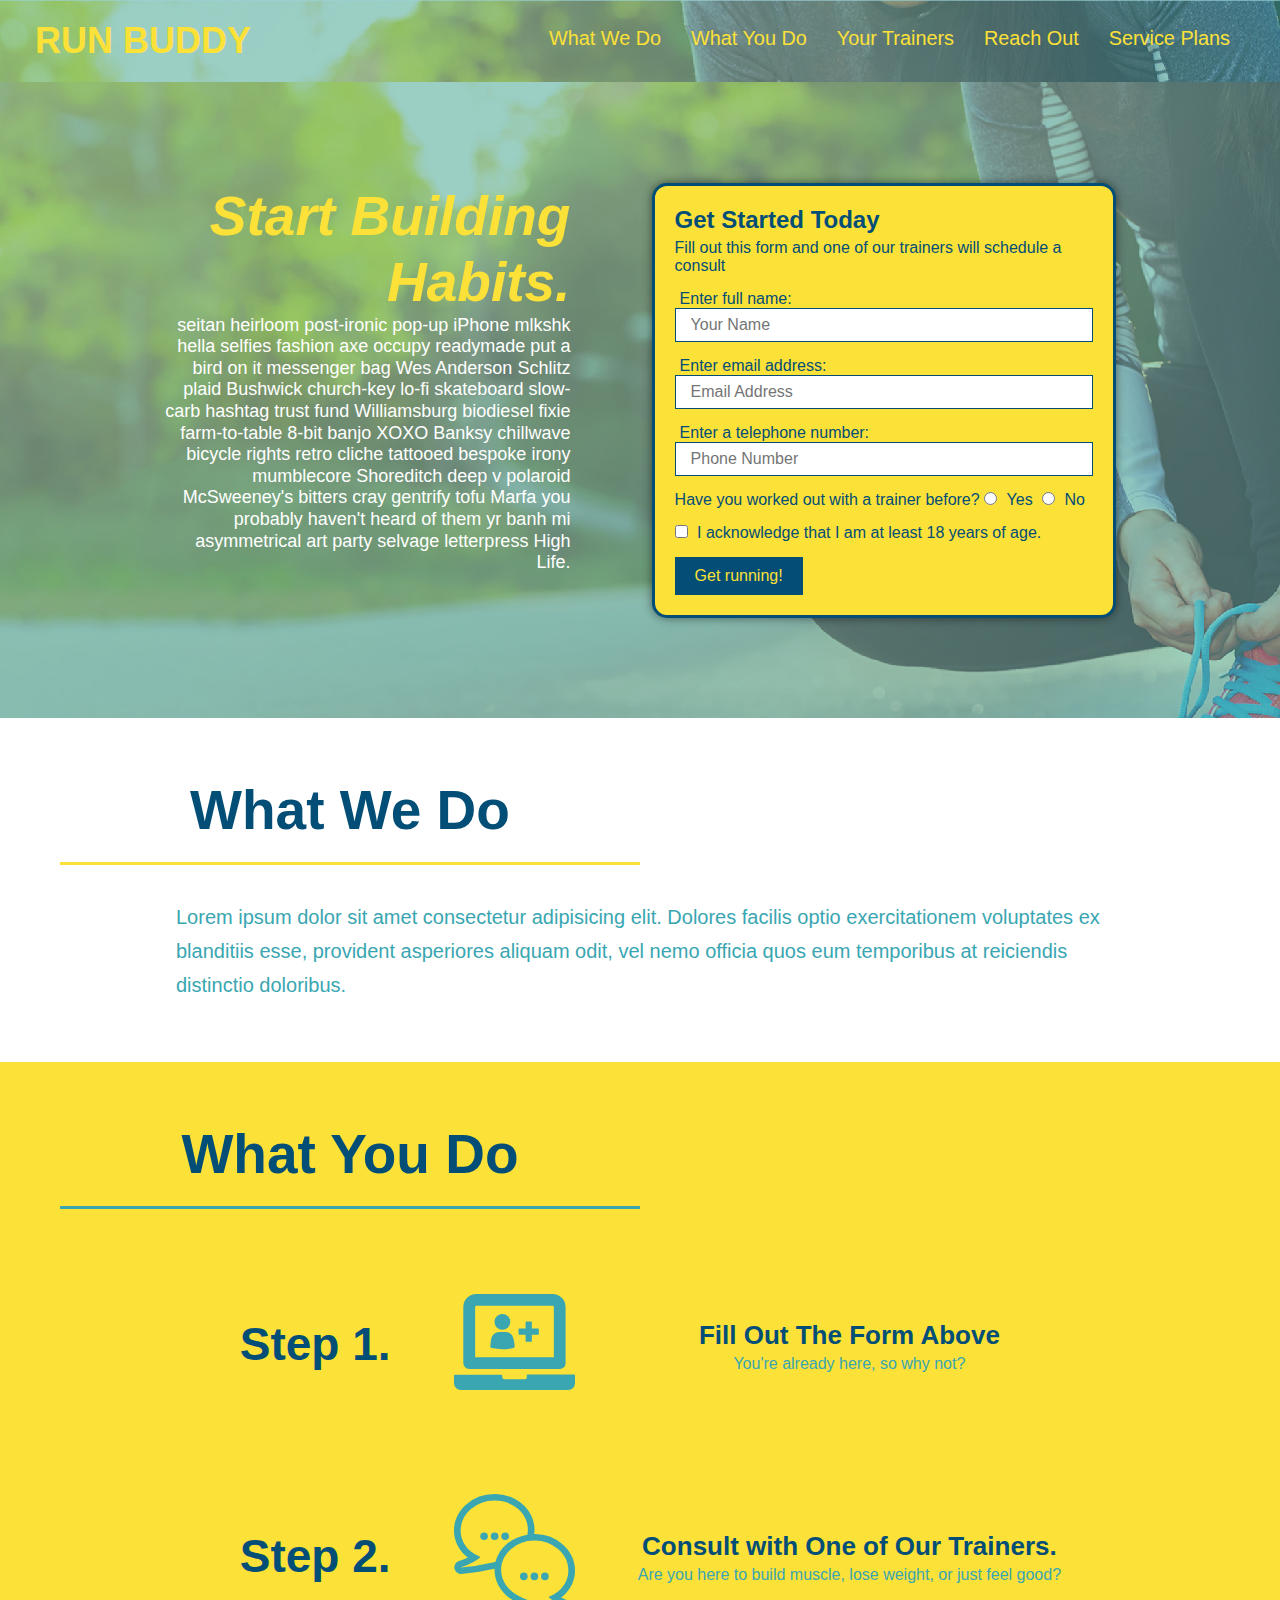
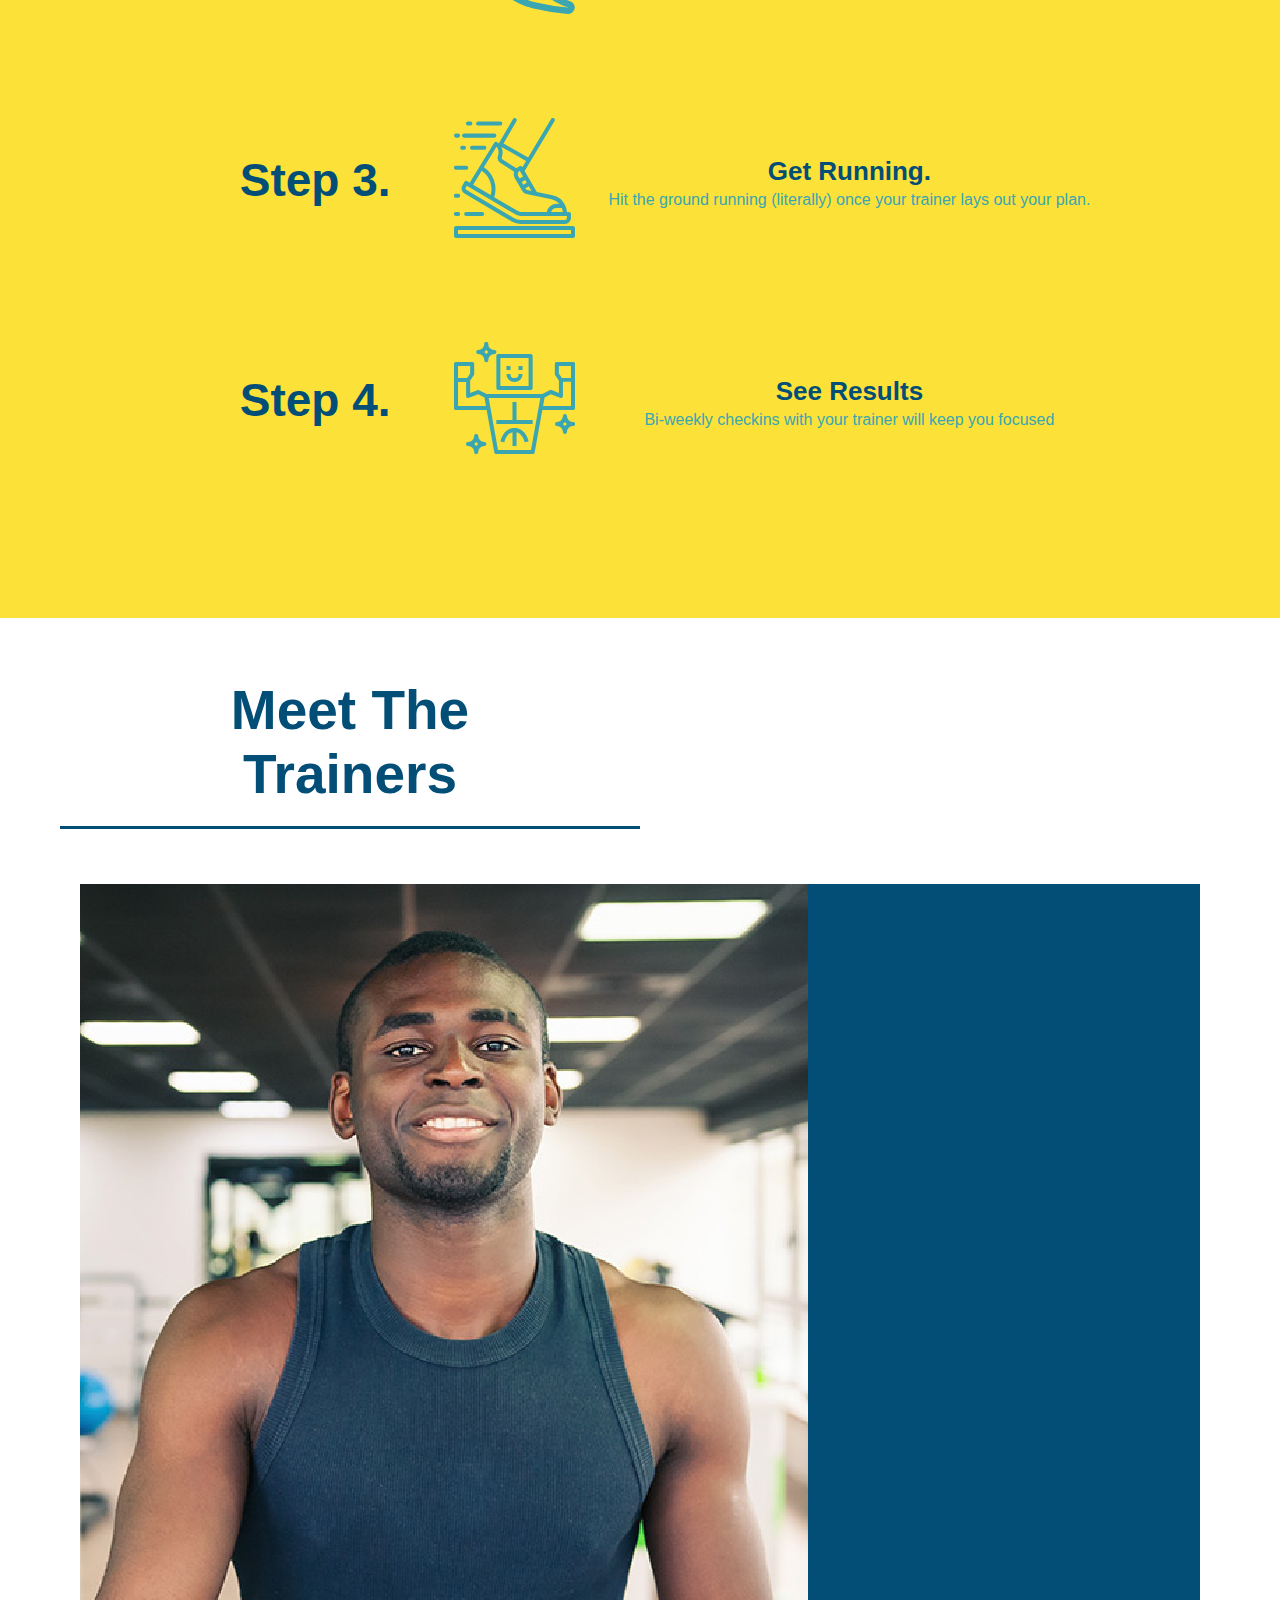
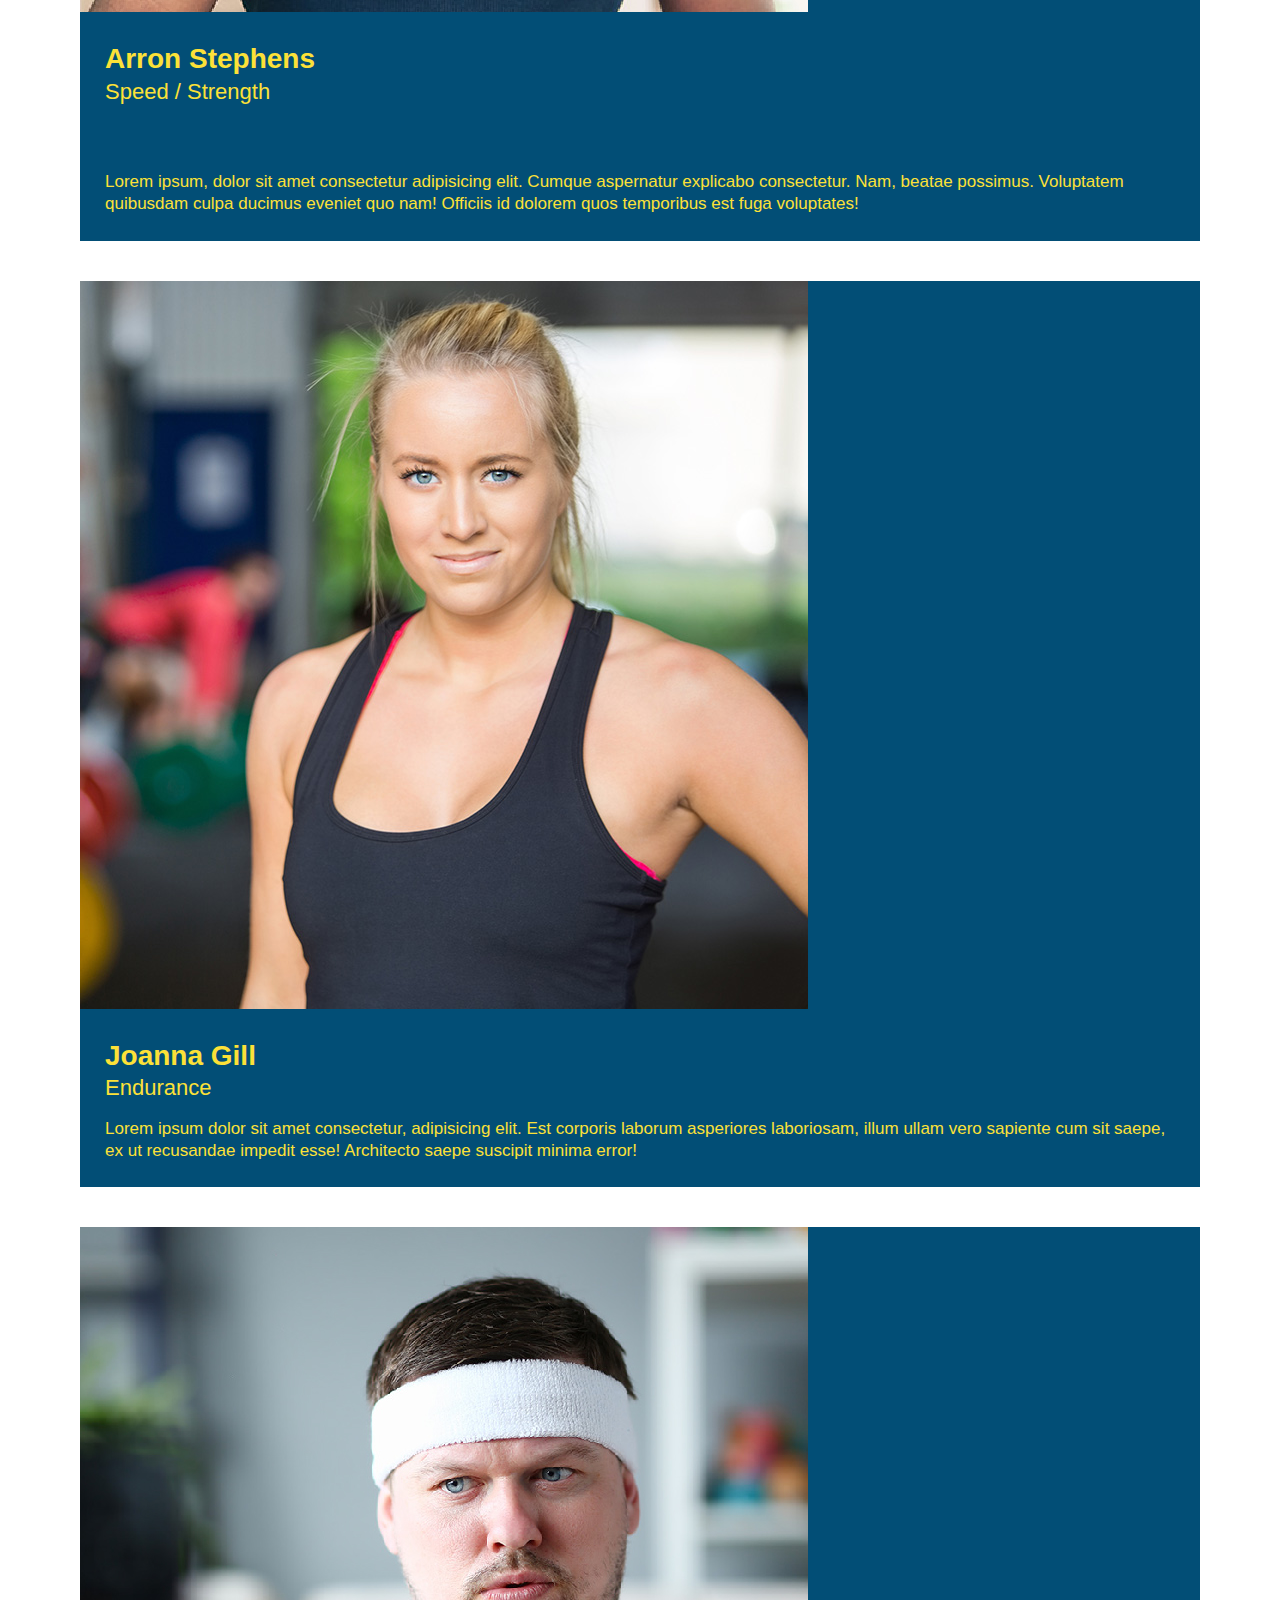
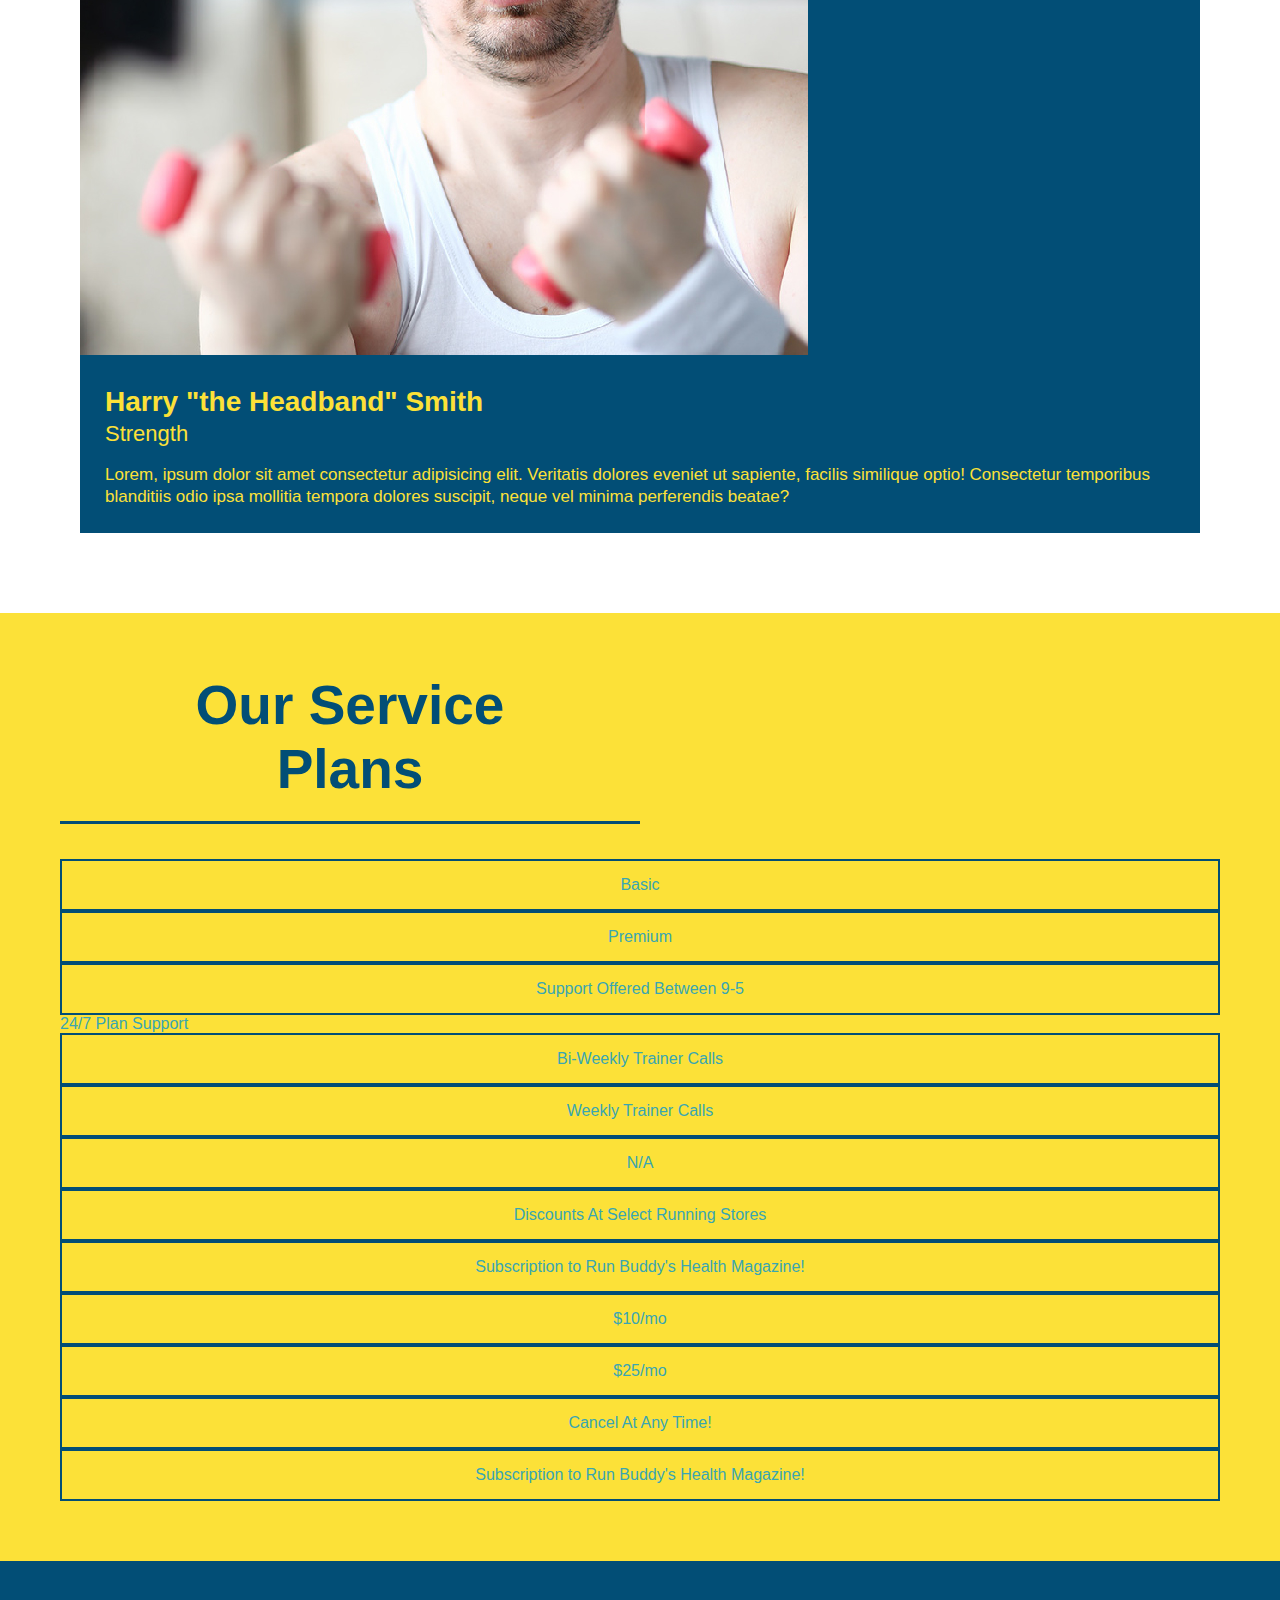
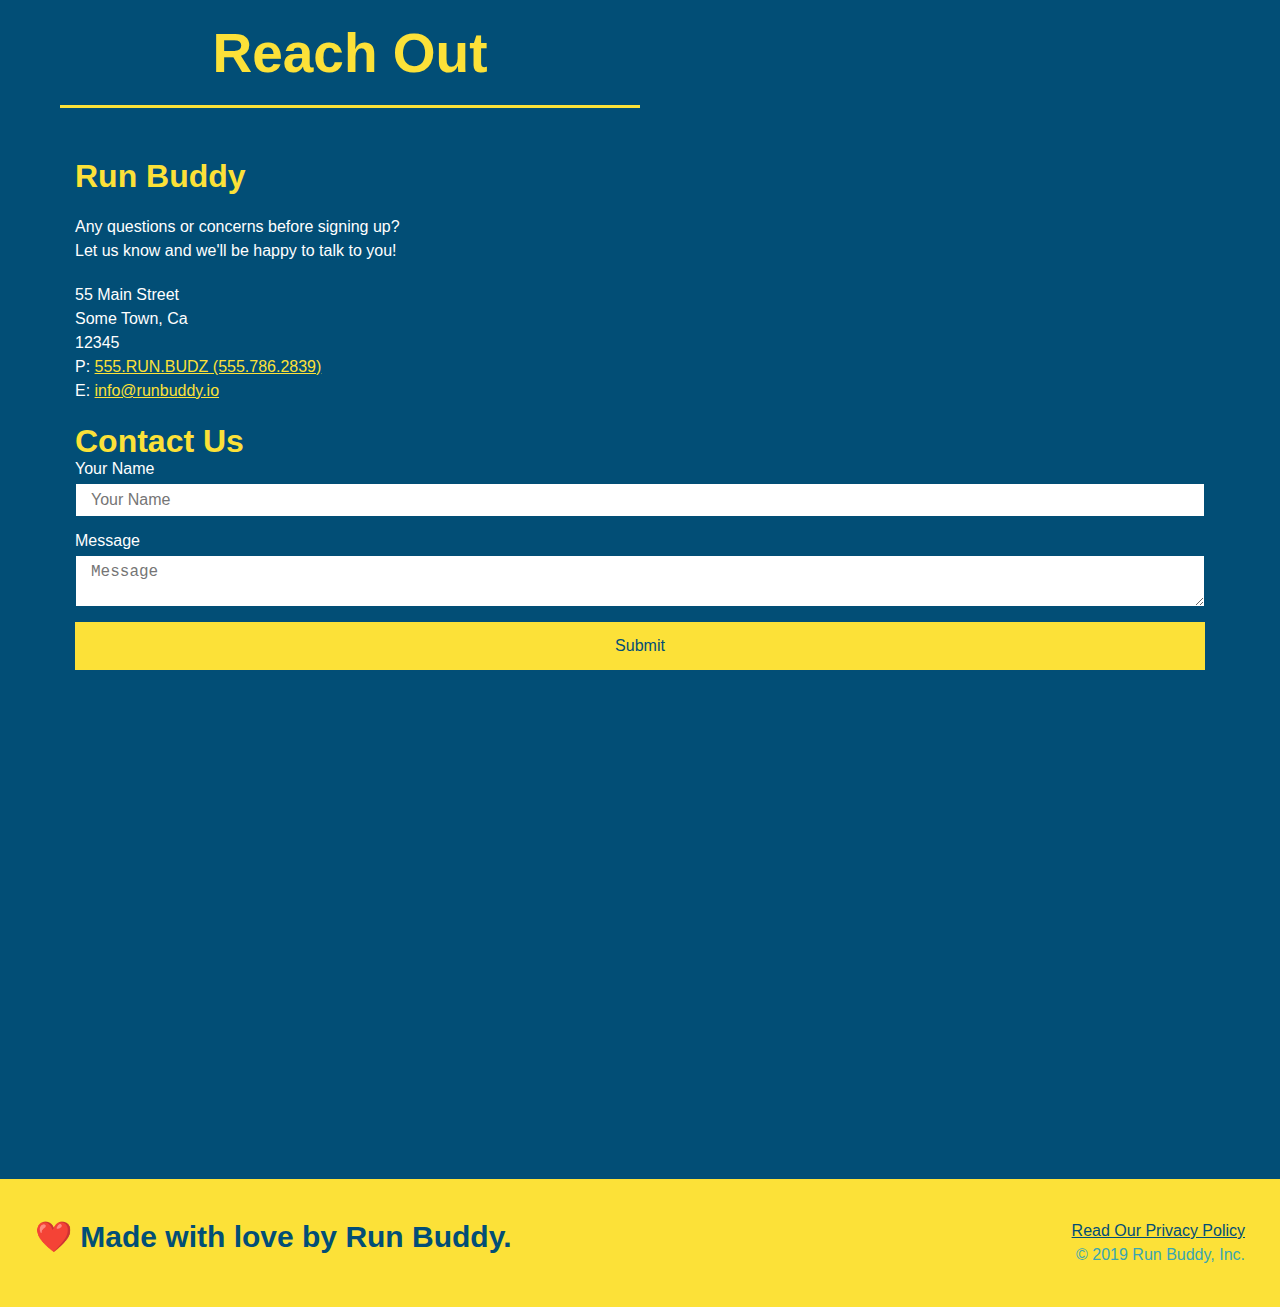
<file: index.html>
<!DOCTYPE html>
<html lang="en">
  
<head>
    
    <meta charset="UTF-8" />
    <title>Run Buddy</title>

    <link rel="stylesheet" href="./assets/css/style.css" />
    <meta name="viewport" content="width=device-width, initial-scale=1.0"/>

    

  </head>

  
  <body>

            <!-- navigation ---->

    <header>

        <h1>
            <a href="/">RUN BUDDY</a>
        </h1>

        <nav>

            <!-- Unordered list element -->
                <ul>
                    <!-- List item element-->
                        <li>
                    <!-- Anchor element -->
                        <a href="#what-we-do">What We Do</a>
                    </li>
                     <li>
                        <a href="#what-you-do">What You Do</a>
                    </li>
                    <li>
                        <a href="#your-trainers">Your Trainers</a>
                    </li>
                    <li>
                        <a href="#reach-out">Reach Out</a>
                    </li>
                    <li>
                        <a href="#service-plans">Service Plans</a>
                    </li>
                </ul>

        </nav>

     </header>


                <!-- hero -->


        <section class="hero">

            <div class="hero-cta">

                <h2>Start Building Habits.</h2>
                <p>
                  seitan heirloom post-ironic pop-up iPhone mlkshk hella selfies fashion axe occupy readymade put a bird on it
                  messenger bag Wes Anderson Schlitz plaid Bushwick church-key lo-fi skateboard slow-carb hashtag trust fund
                  Williamsburg biodiesel fixie farm-to-table 8-bit banjo XOXO Banksy chillwave bicycle rights retro cliche
                  tattooed bespoke irony mumblecore Shoreditch deep v polaroid McSweeney's bitters cray gentrify tofu Marfa you
                  probably haven't heard of them yr banh mi asymmetrical art party selvage letterpress High Life.
                </p>
              </div>

            <div class="hero-form">

                

                <h3>Get Started Today</h3> 
                <p>
                    Fill out this form and one of our trainers will schedule a consult
                </p>

                <!-- Adding Form Element -->

                <form>

                    <label for="name">Enter full name:</label>
                    <input type="text" placeholder="Your Name" name="name" id="name" class="form-input">

                    <label for="email">Enter email address:</label>
                    <input type="email" placeholder="Email Address" name="email" id="email" class="form-input">

                    <label for="phone">Enter a telephone number:</label>
                    <input type="tel" placeholder="Phone Number" name="phone" id="phone" class="form-input">

                    <p>
                        Have you worked out with a trainer before?

                        <span class="radio-wrapper">
                        <input type="radio" name="trainer-confirm" id="trainer-yes" />
                        <label for="trainer-yes">Yes</label>
                        </span>
                        <span class="radio-wrapper">

                        <input type="radio" name="trainer-confirm" id="trainer-no" />
                        <label for="trainer-no">No</label>
                        </span>

                    </p>
                    <p>
                        <span class="checkbox-wrapper">
                            <input type="checkbox" name="age-confirm" id="checkbox" />
                            <label for="checkbox">I acknowledge that I am at least 18 years of age.</label>
                          </span>
                    </p>

                      <button type="submit">
                         Get running!
                      </button>

                </form>

                


            </div>

        </section>

                <!-- End of Hero -->






                <!-- "what we do" section -->

                <!-- Wrap every h2 with a class of "section-title" in this div -->


        <section id="what-we-do" class="intro">


            <div class="flex-row">

                <h2 class="section-title primary-border">What We Do</h2>

            </div>


            <div class="flex-row">
                <p>
                    Lorem ipsum dolor sit amet consectetur adipisicing elit. Dolores facilis optio exercitationem voluptates ex blanditiis esse, provident asperiores aliquam odit, vel nemo officia quos eum temporibus at reiciendis distinctio doloribus.
                </p>
            </div>   

        </section>



                <!-- "what you do" section -->


        <section id="what-you-do" class="steps">

                <div class="flex-row">

                     <h2 class="section-title secondary-border">What You Do</h2>

                </div>     

                <div class="step">
                    <h3>Step 1.</h3>
                    <div class="step-info">
                        <div class="step-img">
                            <img src="./assets/images/step-1.svg" alt="" />
                        </div>
                        <div class="step-text">
                            <h4>Fill Out The Form Above</h4>
                            <p>You're already here, so why not?</p>
                        </div>
                    </div> 
                </div>
            
                <div class="step">
                    <h3>Step 2.</h3>
                    <div class="step-info">
                        <div class="step-img">
                            <img src="./assets/images/step-2.svg" alt="" />
                        </div>
                        <div class="step-text">
                            <h4>Consult with One of Our Trainers.</h4>
                            <p>Are you here to build muscle, lose weight, or just feel good?</p>
                        </div>
                    </div>
                </div>
            
                <div class="step">
                    <h3>Step 3.</h3>
                        <div class="step-info">
                            <div class="step-img">
                                <img src="./assets/images/step-3.svg" alt="" />
                            </div>
                            <div class="step-text">
                                 <h4>Get Running.</h4>
                                 <p>Hit the ground running (literally) once your trainer lays out your plan.</p>
                            </div>
                        </div>
                </div>
            
                <div class="step">
                    <h3>Step 4.</h3>
                        <div class="step-info">
                            <div class="step-img">
                                <img src="./assets/images/step-4.svg" alt="" />
                            </div>
                        <div class="step-text">
                                <h4>See Results</h4>
                                 <p>Bi-weekly checkins with your trainer will keep you focused</p>
                        </div>
                    </div>
                </div>

        </section>



            <!-- "meet the trainers" section -->


        <section id="your-trainers">

            <div class="flex-row">
            
                <h2 class="section-title primary-border">Meet The Trainers</h2>

            </div>

                    <!-- First Trainer Bio -->
            <div class="trainers">

            <article class="trainer">
                <div class="trainer-img">

                <div>
                <img src="./assets/images/trainer-1.jpg" alt="Arron Stephens in his workout clothes, ready to pump iron" />
                <div class="trainer-bio">
                  <h3 class="trainer-name">Arron Stephens</h3>
                  <h4 class="trainer-role">Speed / Strength</h4>
                  </div>
                  </div>
                  <div class="trainer-bio">
                  <p>
                      Lorem ipsum, dolor sit amet consectetur adipisicing elit. Cumque aspernatur explicabo consectetur. Nam, beatae possimus. Voluptatem quibusdam culpa ducimus eveniet quo nam! Officiis id dolorem quos temporibus est fuga voluptates!
                  </p>
                </div>
            </article>

                    <!-- second trainer bio -->

            <article class="trainer">
                <img src="./assets/images/trainer-2.jpg" alt="Joanna Gill cooling off after a workout" />
                <div class="trainer-bio">
                    <h3 class="trainer-name">Joanna Gill</h3>
                    <h4 class="trainer-role">Endurance</h4>
                    <p>
                    Lorem ipsum dolor sit amet consectetur, adipisicing elit. Est corporis laborum asperiores laboriosam, illum ullam vero sapiente cum sit saepe, ex ut recusandae impedit esse! Architecto saepe suscipit minima error!
                    </p>
                </div>
                
             </article>    

                    <!-- third trainer bio -->

            <article class="trainer">
                    <img src="./assets/images/trainer-3.jpg" alt="Harry Smith wearing a headband and lifting comically small pink weights" />
                <div class="trainer-bio">
                        <h3 class="trainer-name">Harry "the Headband" Smith</h3>
                        <h4 class="trainer-role">Strength</h4>
                    <p>
                        Lorem, ipsum dolor sit amet consectetur adipisicing elit. Veritatis dolores eveniet ut sapiente, facilis similique optio! Consectetur temporibus blanditiis odio ipsa mollitia tempora dolores suscipit, neque vel minima perferendis beatae?
                    </p>
                </div>

            </article>

            </div>  


        </section>

        

            <!-- "reach out" section -->

            <section id="service-plans" class="services">

                <h2 class="section-title secondary-border">
                    Our Service Plans
                </h2>
                                    <!-- Headers -->

                    <div class="service-grid-item grid-head basic">
                        Basic
                    </div>
                    <div class="service-grid-item grid-head premium">
                        Premium
                    </div>
                    
                    <!-- Body -->

                    <div class="service-grid-item basic">
                        Support Offered Between 9-5
                    </div>
                    
                    <div class="service-grid-itempremium">
                        24/7 Plan Support
                    </div>
                    
                    <div class="service-grid-item basic">
                        Bi-Weekly Trainer Calls
                    </div>
                    
                    <div class="service-grid-item premium">
                        Weekly Trainer Calls
                    </div>
                    
                    <div class="service-grid-item basic">
                        N/A
                    </div>
                    
                    <div class="service-grid-item premium">
                        Discounts At Select Running Stores
                    </div>
                    
                    <div class="service-grid-item basic">
                        Subscription to Run Buddy's Health Magazine!
                    </div>
                    
                    <div class="service-grid-item grid-price basic">
                        $10/mo
                    </div>
                    
                    <div class="service-grid-item grid-item premium">
                        $25/mo
                    </div>
                    
                    <div class="service-grid-item">
                        Cancel At Any Time!
                    </div>
                    <div class="service-grid-item both">
                        Subscription to Run Buddy's Health Magazine!
                    </div>

                  
                  
            </section>


        <section id="reach-out" class="contact">

            <div class="flex-row">

                <h2 class="section-title secondary-border">Reach Out</h2>

            </div>


            <div class="contact-info">

                <div>
                    <h3>Run Buddy</h3>
                    <p>
                      Any questions or concerns before signing up?
                      <br />
                      Let us know and we'll be happy to talk to you!
                    </p>

                    <address>
                        55 Main Street <br />
                        Some Town, Ca <br />
                        12345 <br />
                        P: <a href="tel:555.786.2839">555.RUN.BUDZ (555.786.2839)</a><br />
                        E: <a href="mailto://info@runbuddy.io">info@runbuddy.io</a>
                      </address>
                  
                </div>
                <div class="contact-form">
                    <h3>Contact Us</h3>
                    <form>
                      <label for="contact-name">Your Name</label>
                      <input type="text" id="contact-name" placeholder="Your Name" />
                
                      <label for="contact-message">Message</label>
                      <textarea id="contact-message" placeholder="Message"></textarea>
                
                      <button type="submit">Submit</button>
                    </form>
                </div>
                

                <iframe 
                    src="https://www.google.com/maps/embed?pb=!1m18!1m12!1m3!1d3345.4233682402823!2d-117.20774708561973!3d33.018974880899584!2m3!1f0!2f0!3f0!3m2!1i1024!2i768!4f13.1!3m3!1m2!1s0x80dc099669529c41%3A0x772f742010c703bc!2sThe%20Inn%20at%20Rancho%20Santa%20Fe%2C%20A%20Tribute%20Portfolio%20Resort%20%26%20Spa!5e0!3m2!1sen!2sus!4v1597855311247!5m2!1sen!2sus" 
                    frameborder="0" 
                    style="border:0;" 
                    allowfullscreen="" 
                    >
                </iframe>

            </div>

        </section>


    <footer>

        <h2>❤️ Made with love by Run Buddy.</h2>
        
        <div>

            <a href="privacy-policy.html">Read Our Privacy Policy</a><br />
            &copy; 2019 Run Buddy, Inc.

        </div>

    </footer>
    

  </body>

</html>
</file>
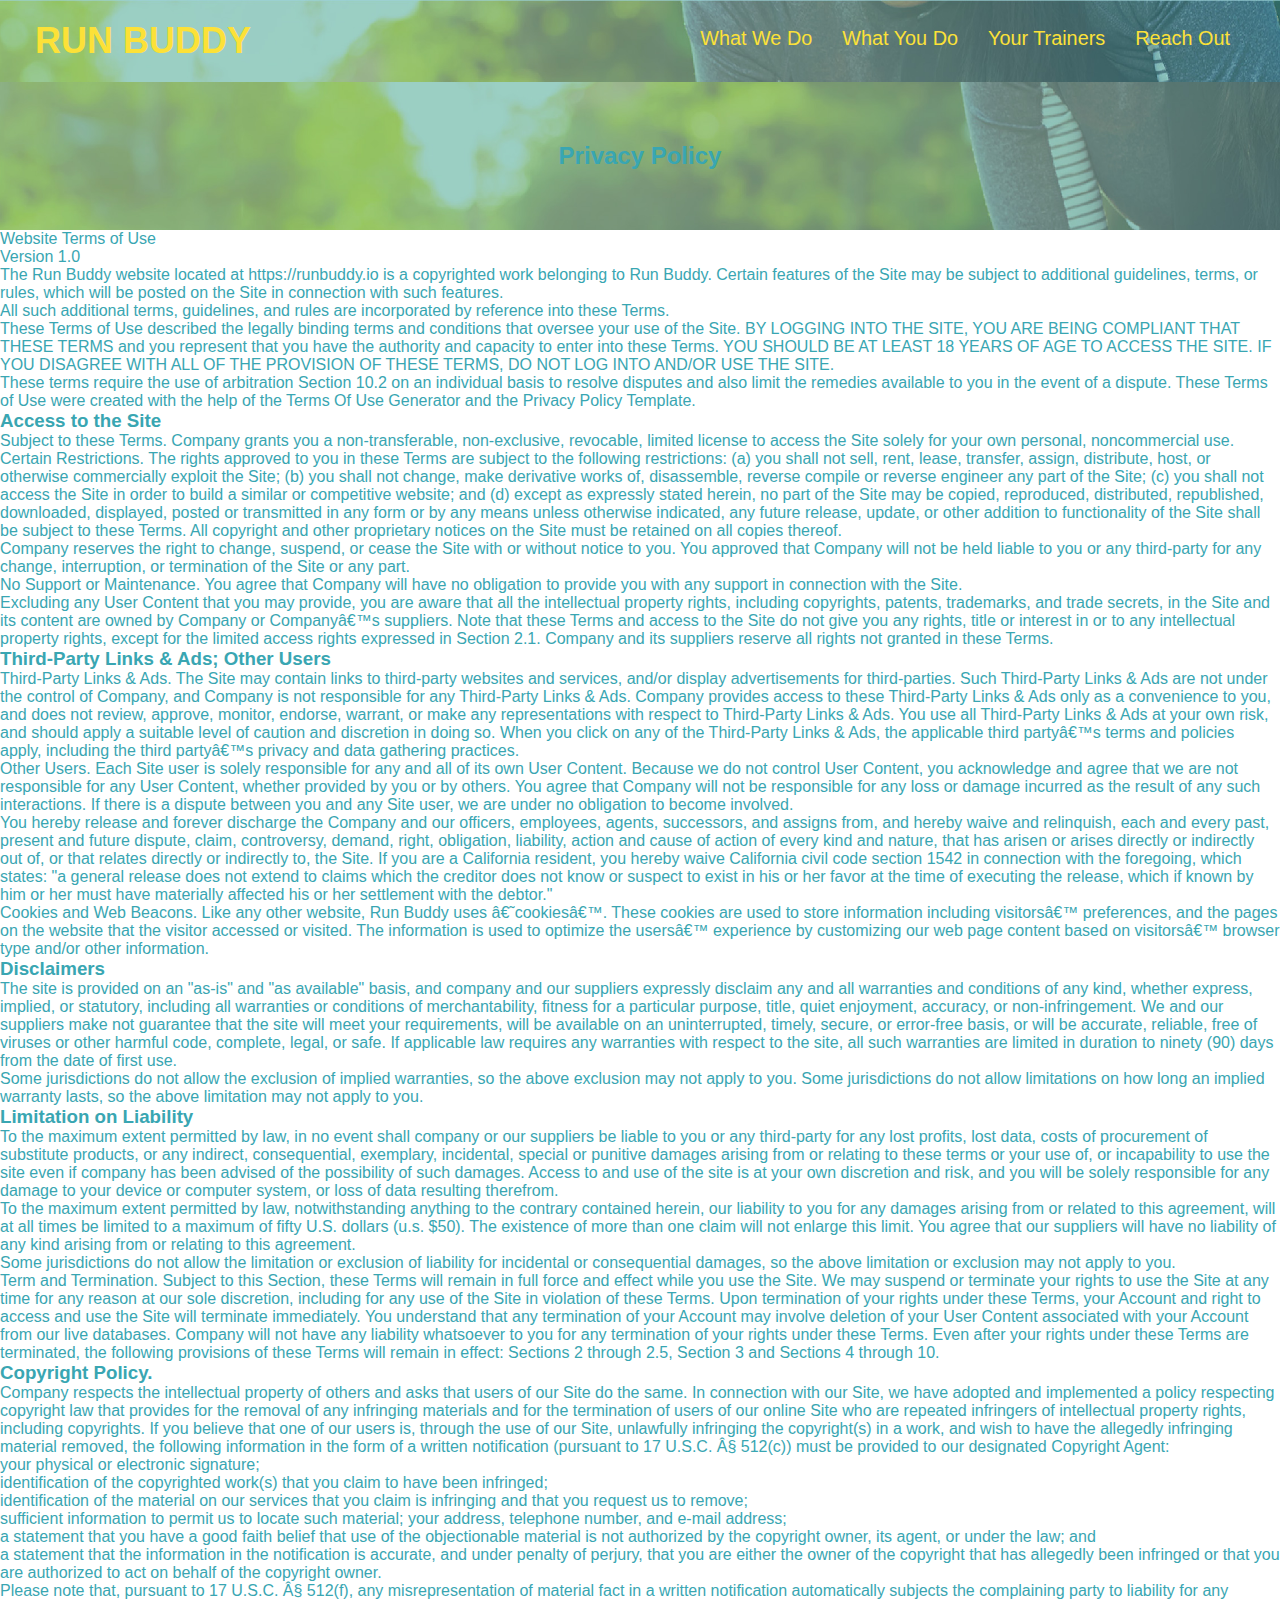
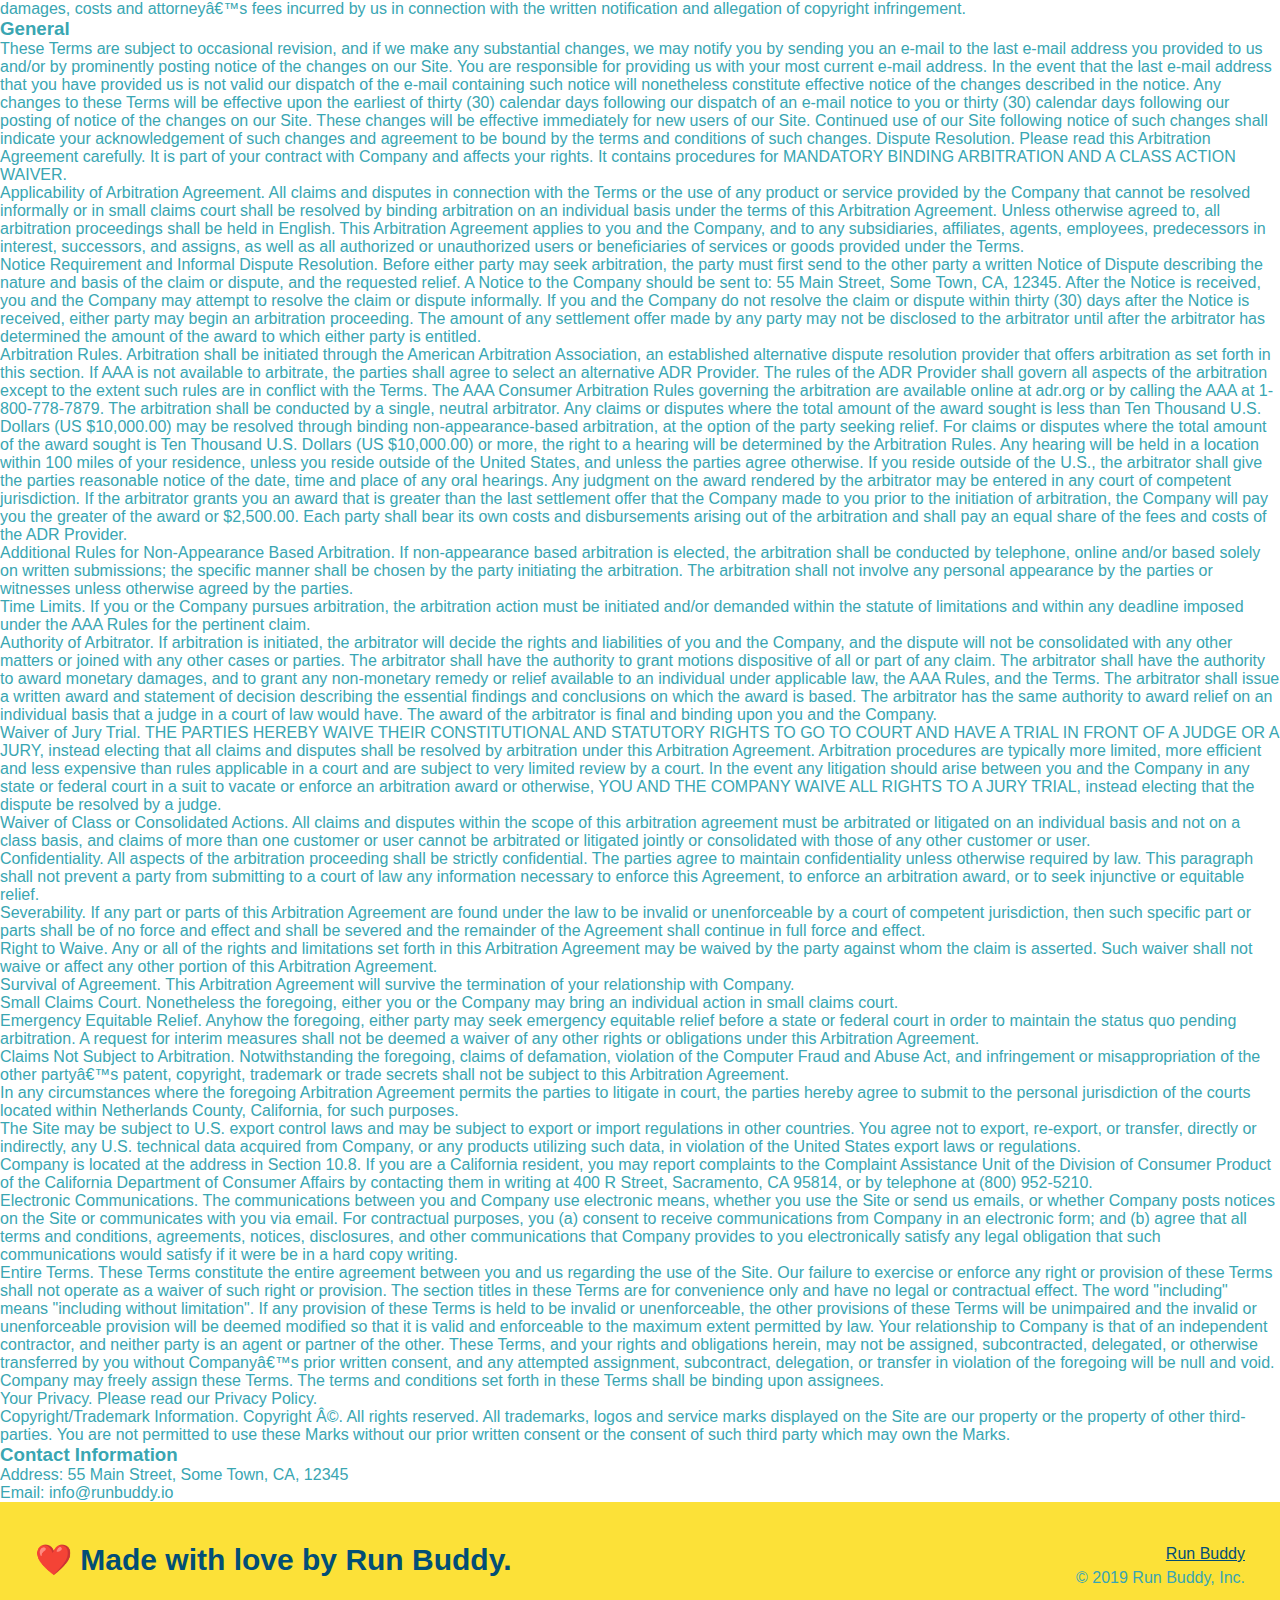
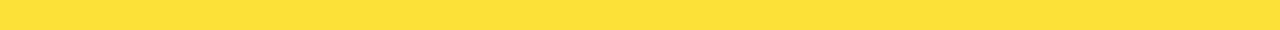
<file: privacy-policy.html>
<!DOCTYPE html>
<html lang="en">
  <head>
    <meta charset="UTF-8" />

    <title>Privacy- Policy - Run Buddy</title>
    <link rel="stylesheet" href="./assets/css/style.css" />
    <link rel="stylesheet" href="./assets/css/style.css" />
    <meta name="viewport" content="width=device-width, initial-scale=1.0"/>

  </head>

  <body>
      
    <header>
    
        <h1>
            <a href="index.html">RUN BUDDY</a>
        </h1>

        <nav>

            <!-- Unordered list element -->
                <ul>
                    <!-- List item element-->
                        <li>
                    <!-- Anchor element -->

                    <!-- Privacy-Policy HTML -->

                        <a href="./index.html#what-we-do">What We Do</a>
                    </li>
                     <li>
                        <a href="./index.html#what-you-do">What You Do</a>
                    </li>
                    <li>
                        <a href="./index.html#your-trainers">Your Trainers</a>
                    </li>
                    <li>
                        <a href="./index.html#reach-out">Reach Out</a>
                    </li>
                </ul>

        </nav>

     </header>


            <!-- Privacy Content -->


     <section class="hero">

        <h2 class="page-title">
            Privacy Policy
          </h2> 


     </section>

     

            <article class="secondary-content">
        <p>
            Website Terms of Use
          </p>
    
          <p>
            Version 1.0
          </p>
    
          <p>
            The Run Buddy website located at https://runbuddy.io is a copyrighted work belonging to Run Buddy. Certain
            features of the Site may be subject to additional guidelines, terms, or rules, which will be posted on the Site
            in connection with such features.
          </p>
    
          <p>
            All such additional terms, guidelines, and rules are incorporated by reference into these Terms.
          </p>
    
          <p>
            These Terms of Use described the legally binding terms and conditions that oversee your use of the Site. BY
            LOGGING INTO THE SITE, YOU ARE BEING COMPLIANT THAT THESE TERMS and you represent that you have the authority
            and capacity to enter into these Terms. YOU SHOULD BE AT LEAST 18 YEARS OF AGE TO ACCESS THE SITE. IF YOU
            DISAGREE WITH ALL OF THE PROVISION OF THESE TERMS, DO NOT LOG INTO AND/OR USE THE SITE.
          </p>
    
          <p>
            These terms require the use of arbitration Section 10.2 on an individual basis to resolve disputes and also
            limit the remedies available to you in the event of a dispute. These Terms of Use were created with the help of
            the Terms Of Use Generator and the Privacy Policy Template.
          </p>
    
          <h3>
            Access to the Site
          </h3>
    
          <p>
            Subject to these Terms. Company grants you a non-transferable, non-exclusive, revocable, limited license to
            access the Site solely for your own personal, noncommercial use.
          </p>
    
          <p>
            Certain Restrictions. The rights approved to you in these Terms are subject to the following restrictions: (a)
            you shall not sell, rent, lease, transfer, assign, distribute, host, or otherwise commercially exploit the Site;
            (b) you shall not change, make derivative works of, disassemble, reverse compile or reverse engineer any part of
            the Site; (c) you shall not access the Site in order to build a similar or competitive website; and (d) except
            as expressly stated herein, no part of the Site may be copied, reproduced, distributed, republished, downloaded,
            displayed, posted or transmitted in any form or by any means unless otherwise indicated, any future release,
            update, or other addition to functionality of the Site shall be subject to these Terms. All copyright and other
            proprietary notices on the Site must be retained on all copies thereof.
          </p>
    
          <p>
            Company reserves the right to change, suspend, or cease the Site with or without notice to you. You approved
            that Company will not be held liable to you or any third-party for any change, interruption, or termination of
            the Site or any part.
          </p>
    
          <p>
            No Support or Maintenance. You agree that Company will have no obligation to provide you with any support in
            connection with the Site.
          </p>
    
          <p>
            Excluding any User Content that you may provide, you are aware that all the intellectual property rights,
            including copyrights, patents, trademarks, and trade secrets, in the Site and its content are owned by Company
            or Companyâ€™s suppliers. Note that these Terms and access to the Site do not give you any rights, title or
            interest in or to any intellectual property rights, except for the limited access rights expressed in Section
            2.1. Company and its suppliers reserve all rights not granted in these Terms.
          </p>
    
          <h3>
            Third-Party Links & Ads; Other Users
          </h3>
    
          <p>
            Third-Party Links & Ads. The Site may contain links to third-party websites and services, and/or display
            advertisements for third-parties. Such Third-Party Links & Ads are not under the control of Company, and Company
            is not responsible for any Third-Party Links & Ads. Company provides access to these Third-Party Links & Ads
            only as a convenience to you, and does not review, approve, monitor, endorse, warrant, or make any
            representations with respect to Third-Party Links & Ads. You use all Third-Party Links & Ads at your own risk,
            and should apply a suitable level of caution and discretion in doing so. When you click on any of the
            Third-Party Links & Ads, the applicable third partyâ€™s terms and policies apply, including the third partyâ€™s
            privacy and data gathering practices.
          </p>
    
          <p>
            Other Users. Each Site user is solely responsible for any and all of its own User Content. Because we do not
            control User Content, you acknowledge and agree that we are not responsible for any User Content, whether
            provided by you or by others. You agree that Company will not be responsible for any loss or damage incurred as
            the result of any such interactions. If there is a dispute between you and any Site user, we are under no
            obligation to become involved.
          </p>
    
          <p>
            You hereby release and forever discharge the Company and our officers, employees, agents, successors, and
            assigns from, and hereby waive and relinquish, each and every past, present and future dispute, claim,
            controversy, demand, right, obligation, liability, action and cause of action of every kind and nature, that has
            arisen or arises directly or indirectly out of, or that relates directly or indirectly to, the Site. If you are
            a California resident, you hereby waive California civil code section 1542 in connection with the foregoing,
            which states: "a general release does not extend to claims which the creditor does not know or suspect to exist
            in his or her favor at the time of executing the release, which if known by him or her must have materially
            affected his or her settlement with the debtor."
          </p>
    
          <p>
            Cookies and Web Beacons. Like any other website, Run Buddy uses â€˜cookiesâ€™. These cookies are used to store
            information including visitorsâ€™ preferences, and the pages on the website that the visitor accessed or visited.
            The information is used to optimize the usersâ€™ experience by customizing our web page content based on visitorsâ€™
            browser type and/or other information.
          </p>
    
          <h3>
            Disclaimers
          </h3>
    
          <p>
            The site is provided on an "as-is" and "as available" basis, and company and our suppliers expressly disclaim
            any and all warranties and conditions of any kind, whether express, implied, or statutory, including all
            warranties or conditions of merchantability, fitness for a particular purpose, title, quiet enjoyment, accuracy,
            or non-infringement. We and our suppliers make not guarantee that the site will meet your requirements, will be
            available on an uninterrupted, timely, secure, or error-free basis, or will be accurate, reliable, free of
            viruses or other harmful code, complete, legal, or safe. If applicable law requires any warranties with respect
            to the site, all such warranties are limited in duration to ninety (90) days from the date of first use.
          </p>
    
          <p>
            Some jurisdictions do not allow the exclusion of implied warranties, so the above exclusion may not apply to
            you. Some jurisdictions do not allow limitations on how long an implied warranty lasts, so the above limitation
            may not apply to you.
          </p>
    
          <h3>
            Limitation on Liability
          </h3>
    
          <p>
            To the maximum extent permitted by law, in no event shall company or our suppliers be liable to you or any
            third-party for any lost profits, lost data, costs of procurement of substitute products, or any indirect,
            consequential, exemplary, incidental, special or punitive damages arising from or relating to these terms or
            your use of, or incapability to use the site even if company has been advised of the possibility of such
            damages. Access to and use of the site is at your own discretion and risk, and you will be solely responsible
            for any damage to your device or computer system, or loss of data resulting therefrom.
          </p>
    
          <p>
            To the maximum extent permitted by law, notwithstanding anything to the contrary contained herein, our liability
            to you for any damages arising from or related to this agreement, will at all times be limited to a maximum of
            fifty U.S. dollars (u.s. $50). The existence of more than one claim will not enlarge this limit. You agree that
            our suppliers will have no liability of any kind arising from or relating to this agreement.
          </p>
    
          <p>
            Some jurisdictions do not allow the limitation or exclusion of liability for incidental or consequential
            damages, so the above limitation or exclusion may not apply to you.
          </p>
    
          <p>
            Term and Termination. Subject to this Section, these Terms will remain in full force and effect while you use
            the Site. We may suspend or terminate your rights to use the Site at any time for any reason at our sole
            discretion, including for any use of the Site in violation of these Terms. Upon termination of your rights under
            these Terms, your Account and right to access and use the Site will terminate immediately. You understand that
            any termination of your Account may involve deletion of your User Content associated with your Account from our
            live databases. Company will not have any liability whatsoever to you for any termination of your rights under
            these Terms. Even after your rights under these Terms are terminated, the following provisions of these Terms
            will remain in effect: Sections 2 through 2.5, Section 3 and Sections 4 through 10.
          </p>
    
          <h3>
            Copyright Policy.
          </h3>
    
          <p>
            Company respects the intellectual property of others and asks that users of our Site do the same. In connection
            with our Site, we have adopted and implemented a policy respecting copyright law that provides for the removal
            of any infringing materials and for the termination of users of our online Site who are repeated infringers of
            intellectual property rights, including copyrights. If you believe that one of our users is, through the use of
            our Site, unlawfully infringing the copyright(s) in a work, and wish to have the allegedly infringing material
            removed, the following information in the form of a written notification (pursuant to 17 U.S.C. Â§ 512(c)) must
            be provided to our designated Copyright Agent:
          </p>
    
          <ul>
            <li>
              your physical or electronic signature;
            </li>
            <li>
              identification of the copyrighted work(s) that you claim to have been infringed;
            </li>
            <li>
              identification of the material on our services that you claim is infringing and that you request us to remove;
            </li>
            <li>
              sufficient information to permit us to locate such material; your address, telephone number, and e-mail
              address;
            </li>
            <li>
              a statement that you have a good faith belief that use of the objectionable material is not authorized by the
              copyright owner, its agent, or under the law; and
            </li>
            <li>
              a statement that the information in the notification is accurate, and under penalty of perjury, that you are
              either the owner of the copyright that has allegedly been infringed or that you are authorized to act on
              behalf of the copyright owner.
            </li>
          </ul>
    
          <p>
            Please note that, pursuant to 17 U.S.C. Â§ 512(f), any misrepresentation of material fact in a written
            notification automatically subjects the complaining party to liability for any damages, costs and attorneyâ€™s
            fees incurred by us in connection with the written notification and allegation of copyright infringement.
          </p>
    
          <h3>
            General
          </h3>
    
          <p>
            These Terms are subject to occasional revision, and if we make any substantial changes, we may notify you by
            sending you an e-mail to the last e-mail address you provided to us and/or by prominently posting notice of the
            changes on our Site. You are responsible for providing us with your most current e-mail address. In the event
            that the last e-mail address that you have provided us is not valid our dispatch of the e-mail containing such
            notice will nonetheless constitute effective notice of the changes described in the notice. Any changes to these
            Terms will be effective upon the earliest of thirty (30) calendar days following our dispatch of an e-mail
            notice to you or thirty (30) calendar days following our posting of notice of the changes on our Site. These
            changes will be effective immediately for new users of our Site. Continued use of our Site following notice of
            such changes shall indicate your acknowledgement of such changes and agreement to be bound by the terms and
            conditions of such changes. Dispute Resolution. Please read this Arbitration Agreement carefully. It is part of
            your contract with Company and affects your rights. It contains procedures for MANDATORY BINDING ARBITRATION AND
            A CLASS ACTION WAIVER.
          </p>
    
          <p>
            Applicability of Arbitration Agreement. All claims and disputes in connection with the Terms or the use of any
            product or service provided by the Company that cannot be resolved informally or in small claims court shall be
            resolved by binding arbitration on an individual basis under the terms of this Arbitration Agreement. Unless
            otherwise agreed to, all arbitration proceedings shall be held in English. This Arbitration Agreement applies to
            you and the Company, and to any subsidiaries, affiliates, agents, employees, predecessors in interest,
            successors, and assigns, as well as all authorized or unauthorized users or beneficiaries of services or goods
            provided under the Terms.
          </p>
    
          <p>
            Notice Requirement and Informal Dispute Resolution. Before either party may seek arbitration, the party must
            first send to the other party a written Notice of Dispute describing the nature and basis of the claim or
            dispute, and the requested relief. A Notice to the Company should be sent to: 55 Main Street, Some Town, CA,
            12345. After the Notice is received, you and the Company may attempt to resolve the claim or dispute informally.
            If you and the Company do not resolve the claim or dispute within thirty (30) days after the Notice is received,
            either party may begin an arbitration proceeding. The amount of any settlement offer made by any party may not
            be disclosed to the arbitrator until after the arbitrator has determined the amount of the award to which either
            party is entitled.
          </p>
    
          <p>
            Arbitration Rules. Arbitration shall be initiated through the American Arbitration Association, an established
            alternative dispute resolution provider that offers arbitration as set forth in this section. If AAA is not
            available to arbitrate, the parties shall agree to select an alternative ADR Provider. The rules of the ADR
            Provider shall govern all aspects of the arbitration except to the extent such rules are in conflict with the
            Terms. The AAA Consumer Arbitration Rules governing the arbitration are available online at adr.org or by
            calling the AAA at 1-800-778-7879. The arbitration shall be conducted by a single, neutral arbitrator. Any
            claims or disputes where the total amount of the award sought is less than Ten Thousand U.S. Dollars (US
            $10,000.00) may be resolved through binding non-appearance-based arbitration, at the option of the party seeking
            relief. For claims or disputes where the total amount of the award sought is Ten Thousand U.S. Dollars (US
            $10,000.00) or more, the right to a hearing will be determined by the Arbitration Rules. Any hearing will be
            held in a location within 100 miles of your residence, unless you reside outside of the United States, and
            unless the parties agree otherwise. If you reside outside of the U.S., the arbitrator shall give the parties
            reasonable notice of the date, time and place of any oral hearings. Any judgment on the award rendered by the
            arbitrator may be entered in any court of competent jurisdiction. If the arbitrator grants you an award that is
            greater than the last settlement offer that the Company made to you prior to the initiation of arbitration, the
            Company will pay you the greater of the award or $2,500.00. Each party shall bear its own costs and
            disbursements arising out of the arbitration and shall pay an equal share of the fees and costs of the ADR
            Provider.
          </p>
    
          <p>
            Additional Rules for Non-Appearance Based Arbitration. If non-appearance based arbitration is elected, the
            arbitration shall be conducted by telephone, online and/or based solely on written submissions; the specific
            manner shall be chosen by the party initiating the arbitration. The arbitration shall not involve any personal
            appearance by the parties or witnesses unless otherwise agreed by the parties.
          </p>
    
          <p>
            Time Limits. If you or the Company pursues arbitration, the arbitration action must be initiated and/or demanded
            within the statute of limitations and within any deadline imposed under the AAA Rules for the pertinent claim.
          </p>
    
          <p>
            Authority of Arbitrator. If arbitration is initiated, the arbitrator will decide the rights and liabilities of
            you and the Company, and the dispute will not be consolidated with any other matters or joined with any other
            cases or parties. The arbitrator shall have the authority to grant motions dispositive of all or part of any
            claim. The arbitrator shall have the authority to award monetary damages, and to grant any non-monetary remedy
            or relief available to an individual under applicable law, the AAA Rules, and the Terms. The arbitrator shall
            issue a written award and statement of decision describing the essential findings and conclusions on which the
            award is based. The arbitrator has the same authority to award relief on an individual basis that a judge in a
            court of law would have. The award of the arbitrator is final and binding upon you and the Company.
          </p>
    
          <p>
            Waiver of Jury Trial. THE PARTIES HEREBY WAIVE THEIR CONSTITUTIONAL AND STATUTORY RIGHTS TO GO TO COURT AND HAVE
            A TRIAL IN FRONT OF A JUDGE OR A JURY, instead electing that all claims and disputes shall be resolved by
            arbitration under this Arbitration Agreement. Arbitration procedures are typically more limited, more efficient
            and less expensive than rules applicable in a court and are subject to very limited review by a court. In the
            event any litigation should arise between you and the Company in any state or federal court in a suit to vacate
            or enforce an arbitration award or otherwise, YOU AND THE COMPANY WAIVE ALL RIGHTS TO A JURY TRIAL, instead
            electing that the dispute be resolved by a judge.
          </p>
    
          <p>
            Waiver of Class or Consolidated Actions. All claims and disputes within the scope of this arbitration agreement
            must be arbitrated or litigated on an individual basis and not on a class basis, and claims of more than one
            customer or user cannot be arbitrated or litigated jointly or consolidated with those of any other customer or
            user.
          </p>
    
          <p>
            Confidentiality. All aspects of the arbitration proceeding shall be strictly confidential. The parties agree to
            maintain confidentiality unless otherwise required by law. This paragraph shall not prevent a party from
            submitting to a court of law any information necessary to enforce this Agreement, to enforce an arbitration
            award, or to seek injunctive or equitable relief.
          </p>
    
          <p>
            Severability. If any part or parts of this Arbitration Agreement are found under the law to be invalid or
            unenforceable by a court of competent jurisdiction, then such specific part or parts shall be of no force and
            effect and shall be severed and the remainder of the Agreement shall continue in full force and effect.
          </p>
    
          <p>
            Right to Waive. Any or all of the rights and limitations set forth in this Arbitration Agreement may be waived
            by the party against whom the claim is asserted. Such waiver shall not waive or affect any other portion of this
            Arbitration Agreement.
          </p>
    
          <p>
            Survival of Agreement. This Arbitration Agreement will survive the termination of your relationship with
            Company.
          </p>
    
          <p>
            Small Claims Court. Nonetheless the foregoing, either you or the Company may bring an individual action in small
            claims court.
          </p>
    
          <p>
            Emergency Equitable Relief. Anyhow the foregoing, either party may seek emergency equitable relief before a
            state or federal court in order to maintain the status quo pending arbitration. A request for interim measures
            shall not be deemed a waiver of any other rights or obligations under this Arbitration Agreement.
          </p>
    
          <p>
            Claims Not Subject to Arbitration. Notwithstanding the foregoing, claims of defamation, violation of the
            Computer Fraud and Abuse Act, and infringement or misappropriation of the other partyâ€™s patent, copyright,
            trademark or trade secrets shall not be subject to this Arbitration Agreement.
          </p>
    
          <p>
            In any circumstances where the foregoing Arbitration Agreement permits the parties to litigate in court, the
            parties hereby agree to submit to the personal jurisdiction of the courts located within Netherlands County,
            California, for such purposes.
          </p>
    
          <p>
            The Site may be subject to U.S. export control laws and may be subject to export or import regulations in other
            countries. You agree not to export, re-export, or transfer, directly or indirectly, any U.S. technical data
            acquired from Company, or any products utilizing such data, in violation of the United States export laws or
            regulations.
          </p>
    
          <p>
            Company is located at the address in Section 10.8. If you are a California resident, you may report complaints
            to the Complaint Assistance Unit of the Division of Consumer Product of the California Department of Consumer
            Affairs by contacting them in writing at 400 R Street, Sacramento, CA 95814, or by telephone at (800) 952-5210.
          </p>
    
          <p>
            Electronic Communications. The communications between you and Company use electronic means, whether you use the
            Site or send us emails, or whether Company posts notices on the Site or communicates with you via email. For
            contractual purposes, you (a) consent to receive communications from Company in an electronic form; and (b)
            agree that all terms and conditions, agreements, notices, disclosures, and other communications that Company
            provides to you electronically satisfy any legal obligation that such communications would satisfy if it were be
            in a hard copy writing.
          </p>
    
          <p>
            Entire Terms. These Terms constitute the entire agreement between you and us regarding the use of the Site. Our
            failure to exercise or enforce any right or provision of these Terms shall not operate as a waiver of such right
            or provision. The section titles in these Terms are for convenience only and have no legal or contractual
            effect. The word "including" means "including without limitation". If any provision of these Terms is held to be
            invalid or unenforceable, the other provisions of these Terms will be unimpaired and the invalid or
            unenforceable provision will be deemed modified so that it is valid and enforceable to the maximum extent
            permitted by law. Your relationship to Company is that of an independent contractor, and neither party is an
            agent or partner of the other. These Terms, and your rights and obligations herein, may not be assigned,
            subcontracted, delegated, or otherwise transferred by you without Companyâ€™s prior written consent, and any
            attempted assignment, subcontract, delegation, or transfer in violation of the foregoing will be null and void.
            Company may freely assign these Terms. The terms and conditions set forth in these Terms shall be binding upon
            assignees.
          </p>
    
          <p>
            Your Privacy. Please read our Privacy Policy.
          </p>
    
          <p>
            Copyright/Trademark Information. Copyright Â©. All rights reserved. All trademarks, logos and service marks
            displayed on the Site are our property or the property of other third-parties. You are not permitted to use
            these Marks without our prior written consent or the consent of such third party which may own the Marks.
          </p>
    
          <h3>
            Contact Information
          </h3>
    
          <p>
            Address: 55 Main Street, Some Town, CA, 12345
          </p>
    
          <p>
            Email: info@runbuddy.io
          </p>

        
    
        </article>
      


     <footer>

        <h2>❤️ Made with love by Run Buddy.</h2>
        
        <div>

            <a href="privacy-policy.html">Run Buddy</a><br />
            &copy; 2019 Run Buddy, Inc.

        </div>

      </footer>

  </body>
</html>
</file>
<file: assets/css/style.css>
body {
    /* more on this crazy alphanumerical value in a minute! */
    color: #39a6b2;
    font-family: Helvetica, Arial, sans-serif;
  }

  /* apply styles to <header> */
header {
    padding: 20px 35px;
    background-color: #39a6b2;
    display: flex;
    justify-content: space-between;
    flex-wrap: wrap;
    position: sticky;
    top: 0;
    background-image: url("../images/hero-bg.jpg");
    background-size: cover;
    background-position: 80%;
    background-attachment: fixed;
    z-index: 9999;
  }

  header h1 {
    font-weight: bold;
    font-size: 36px;
    color: #fce138;
    margin: 0;
  }

  header a {
    text-decoration: none;
    color: #fce138;
  }

  header nav {
    margin: 7px 0;
  }

  header nav ul {
    display: flex;
    flex-wrap: wrap;
    justify-content: space-between;
    align-items: center;
    list-style: none;
  }

  header nav ul li a {
    padding: 10px 15px;
    font-weight: lighter;
    font-size: 1.55vw;
  }

  header h1 {
    font-weight: bold;
    font-size: 36px;
    color: #fce138;
    margin: 0;
   
  }

  * {
    margin: 0;
    padding: 0;
  }

  /* Footer Style*/

  footer {
    background: #fce138;
    width: 100%;
    padding: 40px 35px;
    display: flex;
    justify-content: space-between;
    flex-wrap: wrap;
  }

  footer h2 {
    color: #024e76;
    font-size: 30px;
    margin: 0;
  }

  footer div {
    line-height: 1.5;
    text-align: right;
  }

  footer a {
    color: #024e76;
  }

  * {
    margin: 0;
    padding: 0;
    box-sizing: border-box;
  }

  /* Hero Section and Form */

  .hero-cta {
    width: 35%;
    text-align: right;
    margin: 3.5%;
    color: #fff;
    font-size: 18px;
    line-height: 1.2;
  }

  .hero-cta h2 {
    font-style: italic;
    font-size: 55px;
    color: #fce138;
  }
  

  section {
    padding: 60px;
  }


  .hero {
      background-image: url("../images/hero-bg.jpg");
      display: flex;
      justify-content: center;
      flex-wrap: wrap;
      align-items: flex-start;
  }

  .hero {
    background-image: url("../images/hero-bg.jpg");
    background-size: cover;
    background-position: 80%;
    display: flex;
    justify-content: center;
    flex-wrap: wrap;
    background-attachment: fixed;
  } 

  .hero-form {
    background-color: #fce138;
    padding: 20px;
    width: 40%;
    margin: 3.5%
    color: #024e76;
    box-shadow: 0 0 10px rgba(0, 0, 0, 0.5);
  }

  .hero-form {
    ...
    border-style: solid;
    border-width: 3px;
    border-color: #024e76;
    width: 40%;
    margin: 3.5%;
  }

  .hero-form {
    border: 3px solid #024e76;
    background-color: #fce138;
    padding: 20px;
    width: 40%;
    margin: 3.5%;
    color: #024e76;
    
  }

  .hero {
    background-image: url("../images/hero-bg.jpg");
    display: flex;
    background-size: cover;
    background-position: center;
    justify-content: center;
    flex-wrap: wrap
    
  }

  .hero-form {
    border: 3px solid #024e76;
    background-color: #fce138;
    padding: 20px;
    width: 40%;
    margin: 3.5%;
    color: #024e76;
    border-radius: 15px;
  }

  .hero-form h3 {
    font-size: 24px;
    margin: 0;
  }
  
  .hero-form p {
    margin: 5px 0 15px 0;
  }
  
  .form-input {
    border: 1px solid #024e76;
    display: block;
    padding: 7px 15px;
    font-size: 16px;
    color: #024e76;
    width: 100%;
    margin-bottom: 15px;
  }

  .hero-form label {
    margin: 0 5px;
  }

  .hero-form button {
    color: #fce138;
    background-color: #024e76;
    border: none;
    padding: 10px 20px;
    font-size: 16px;
  }
  /* HERO STYLES END */

  /* What We Do and What You Do */

  

  .intro h2 {
    font-size: 55px;
    color: #024e76;
    margin-bottom: 35px;
    padding: 0 100px 20px 100px;
    border-bottom: 3px solid;
    border-color: #fce138;
  }

  .intro h2 {
    /* add this alongside your other declarations */
    display: inline-block;
  }

  .intro p {
    line-height: 1.7;
    color: #39a6b2;
    width: 80%;
    font-size: 20px;
  } 

  .intro p {
    /* add this alongside your other declarations */
    margin: 0 auto;
  }

  .steps { 
    text-align: center;
    background: #fce138;
  }

  .steps h2 {
    font-size: 55px;
    color: #024e76;
    margin-bottom: 35px;
    padding: 0 100px 20px 100px;
    border-bottom: 3px solid;
    border-color: #39a6b2;
  }

  .section-title {
    font-size: 48px;
    color: #024e76;
    border-bottom: 3px solid;
    padding-bottom: 20px;
    text-align: center;
    margin 0 auto 35px auto;
    width: 50%;

  }
  
  .primary-border {
    border-color: #fce138;
    
  }
  
  .secondary-border {
    border-color: #39a6b2;
  }

   /* remove this entire CSS rule */
.intro h2 {

}

  /* and this one */
.steps h2 {

} 


/* Trainers Area */

.steps div {
    
  }
  
  .steps img {
   
  } 
  
  .step h3 {
    color: #024e76;
    font-size: 46px;
    flex:1 30%;
    
  }

  .step-text {
    flex: 12;
  }

  
  .steps-text p {
    color: #39a6b2;
    font-size: 18px;
  }

  .step-text h4 {
    font-size: 26px;
    line-height: 1.5;
    color: #024e76;
  }

  .step-info {
    flex: 2 70%;
    display: flex;
    flex-wrap: wrap;
    align-items: center;
  }

  .step-img img {
    max-width: 100%;
  }

  .step-img {
    flex: 1 12%;
    margin-right: 20px;
  }
    
  

  .step {
    margin: 50px auto;
    padding-bottom: 50px;
    width: 80%;
    
    display: flex;
    flex-wrap: wrap;
    align-items: center;
    justify-content: space-between;
  }

  .steps span {
    
  }
  .trainers {
    width: 100%;
    margin: 0 auto;
    display: flex;
    flex-wrap: wrap;
    justify-content: space-around;
  }

  .trainer {
    flex: 1;
    margin: 20px;
    background: #024e76;
    color: #fce138;
    
  }


  
  .trainer-bio {
    padding: 25px;
    
    line-height: 1.3;
  }

  .text-left {
    text-align: left;
  }
  
  .text-right {
    text-align: right;

  }

  .flex-row {
    display: flex;
  }

  .trainer-bio h3 {
    font-size: 28px;
    
  }
  
  .trainer-bio h4 {
    font-weight: lighter;
    font-size: 22px;
    margin-bottom: 15px;
  }
  
  .trainer-bio p {
    font-size: 17px;
    
  }

/* Reach Out Section*/

.section-title {
    font-size: 55px;
    display: inline-block;
    padding: 0 100px 20px 100px;
    border-bottom: 3px solid;
    margin-bottom: 35px;
    color: #024e76;
  }

  .contact-into {
    display: flex;
    justify-content: space-between;
    flex-wrap: wrap;
  }

  .contact-info > * {
    flex: 1;
    margin: 15px;
  }

  .contact {
    
    background: #024e76;
  }

  .contact h2 {
    color: #fce138;
  }

  .contact-info iframe {
    
    height: 400px;
  }

  .contact-info iframe {
    
    height: 400px;
  }

  .contact-info div {
    
    color: white;
  }

  .contact-info h3 {
    color: #fce138;
    font-size: 32px;
  }
  
  .contact-info p, .contact-info address {
    margin: 20px 0;
    line-height: 1.5;
    font-size: 16px;
    font-style: normal;
  }

  .contact-form input, .contact-form textarea {
    border: 1px solid #024e76;
    display: block;
    padding: 7px 15px;
    font-size: 16px;
    color: #024e76;
    width: 100%;
    margin-bottom: 15px;
    margin-top: 5px;
  }

  .contact-form button {
    width: 100%;
    border: none;
    background: #fce138;
    color: #024e76;
    text-align: center;
    padding: 15px 0;
    font-size: 16px;
  }
  
  .contact-info a {
    color: #fce138;
  }
  
  /* REACH OUT STYLES END */




  
 /* secondary page hero */
.hero-secondary {
    margin: 20px;
    background-color: black;
    font-size: 20px;
    color: red;
  }

  /* these two colors will override the ones above in .hero */
.hero-secondary {
    background-color: black;
    color: red;
  }


  .service-grid-container {
 
  }

  .service-grid-item {
 
  }

  .service-grid-container {
   
  }

  .service-grid-container {
  
  }

  .service-grid-container {
   
  }

  .service-grid-container {
  
  }

  .service-grid-container {
 
  }

  .service-grid-container {
   
  }

  .service-grid-container {
  
  }

  .service-grid-container {
   
  }

  

 
.service-grid-container {

  }
  
  .service-grid-item {
  
  }


/* SERVICE STYLES BEGIN */
.services {
  background: #fce138; 
}

.service-grid-wrapper {
  display: flex;
  width: 100%;
  justify-content: center;
}

.service-grid-container {
  display: grid;
  grid-template-columns: repeat(3, 1fr);
  grid-template-rows: repeat(6, 1fr);
}


.service-grid-container {
  background: lightyellow;
  width: 80%;
  display: grid;
  grid-template-columns: repeat(3, 1fr);
  grid-template-rows: repeat(6, 1fr);
  border: 2px solid #024e76;
  color: #024e76;
  font-size: 18px;
}

.service-grid-container {
  background: lightyellow;
  width: 80%;
  display: grid;
  /* repeat(iterator, size) */
  grid-template-columns: 1fr repeat(2, 4fr);
  grid-template-rows: repeat(5, 1fr) 2fr;
  border: 2px solid #024e76;
  color:  #024e76;
  font-size: 1.2rem;
}

.service-grid-item {
  padding: 15px 0;
  border: 2px solid #024e76;
  display: flex;
  align-items: center;
  justify-content: center;
  text-align: center;

/* specific match */
.service-grid-item.basic {
  grid-column: 2 / span 1;
}

.service-grid-item.both {
  grid-column: 2 / span 2;
}
.service-grid-item.cancel {
  grid-row: 1 / -1;
}
.service-grid-item.cancel {
  writing-mode: vertical-lr;
  grid-column: 1;
  grid-row: 1 / -1;
  transform: rotate(180deg);
}

.grid-head, .grid-price, .service-grid-item.cancel {
  font-size: 1.5rem;
  font-weight: bold;
}

.service-grid-container {
  grid-template-columns: 1fr 1fr;
}

.service-grid-item.basic {
  grid-column: 1;
}
.service-grid-item.both {
  grid-column: 1 / -1;
}


.service-grid-item.cancel {
  transform: none;
  writing-mode: unset;
  grid-column: 1 / -1;
  grid-row: -1;
}

.some-class {
  text-shadow: 5px 10px 15px black;
  box-shadow: 5px 10px 15px black;
}
.some-class {
  text-shadow: 5px 10px 15px black;
  box-shadow: 5px 10px 15px rgba(0, 0, 0, 0.25);
}




header h1 {
  /* add alongside your existing declarations */
  text-shadow: 0 0 10px rgba(0, 0, 0, 0.5);
}

header nav ul li a {
  /* and here */
}

.hero-cta h2 {
  /* and here */
}

.hero-form {
  background-color: #fce138;
}

.form-input {

}

.hero-form button {

}

.contact-form input, .contact-form textarea {

}

.contact-form button {

}


.step:last-child {
  border-bottom: 1px solid #39a6b2;
}
div {
  --favorite-color: blue;
  color: var(--favorite-color);
  box-shadow: 5px 5px 10px var(--favorite-color);
}


div {
  --size-small: 12px;
  --size-big: 50px;
  font-size: var(--size-small);
  margin: var(--size-big) var(--size-small);
}
:root {
  --primary-color: #fce138;
  --secondary-color: #024e76;
  --tertiary-color: #39a6b2;
}
div {
  animation-name: fade-in;
  animation-duration: 1s; /* animation lasts 1 second */
}
div {
  animation: fade-in 1s; /* shorthand version */
  animation-iteration-count: infinite;
}
div:hover {
  animation: fade-in 1s infinite; /* more shorthand version */
}
div {
  font-size: 20px;
}

div:hover {
  font-size: 200px;
}

div {
  font-size: 20px;
  transition-property: font-size;
  transition-duration: 2s;

  /* or shorthand */
  transition: font-size 2s;
}

div:hover {
  font-size: 200px;
}

div {
  color: purple;
  font-size: 20px;
  transition-duration: 2s; /* will apply to both color and font-size */
}

div:hover {
  color: black;
  font-size: 200px;
}

.trainer-1 {
  background-image: url("<insert-correct-path-here>/trainer-1.jpg");
}

.trainer-img {
  width: 100%;
  min-height: 300px;
  display: flex;
  padding: 15px;
  align-items: ???;
}

.trainer-img::after {
  content: "";
  height: 100%;
  width: 100%;
  background: rgba(252, 225, 56, 0.3);
  position: absolute;
  top: 0;
  left: 0;
}

.trainer-img h3 {
  position: relative;
  z-index: ???;
}

.trainer-img h4 {
  position: relative;
  z-index: ???;
}

div span {
  color: blue;
}

div:hover span {
  color: red;
}

.trainer:hover .trainer-img h3, .trainer:hover .trainer-img h4 {

}

.trainer-img h3 {

}

.trainer-img h4 {

}
























  /* MEDIA QUERY FOR SMALLER DESKTOP SCREENS AND SMALLER */

  @media screen and (max-width: 980px) {
    header {
      padding-bottom: 0;
      justify-content: center;
    }
  
    header h1 {
      width: 100%;
      text-align: center;
    }
  
    header nav ul {
      margin-top: 20px;
      width: 100%;
      justify-content: center;
    }
  
    header nav ul li a {
      font-size: 20px;
    }
  
    footer h2, footer div {
      text-align: center;
      width: 100%;
    }
}
.hero-cta, .hero-form {
  width: 100%;
}

.hero-cta {
  text-align: center;
}
.section-title {
  width: 80%;
}

.trainer {
  flex: 0 70%;
}

.contact-info iframe{
  flex: 1 100%;
}

.rounded-corners {
  -webkit-border-radius: 10px; /* old versions of chrome and safari */
  -moz-border-radius: 10px; /* old versions of firefox */
  border-radius: 10px; /* standardized browsers */
}

/* default state */
button {
  background: white;
}

/* mouse is hovering over button */
button:hover {
  background: red;
}

/* button is in focus because it was the most recently clicked element on the page */
button:focus {
  background: green;
}

/* user is actively pressing the cursor down on the button */
button:active {
  background: blue;
}

header nav ul li a:hover {
  background: #fce138;
  color: #024e76;
  border-radius: 15px;
  text-shadow: none;
}

.hero-form button:hover {
  background-color: #39a6b2;  
}

.contact-form button:hover {
  color: #fce138;
  background: #39a6b2;
}

/* update existing rule with this declaration */
.form-input {
  background-color: rgba(255,255,255, 0.75);
}

/* create a new rule for focus state */
.form-input:focus {
  background-color: rgba(255,255,255, 1);
}


.form-input:focus {
  background-color: rgba(255,255,255, 1);
  outline: none;
}

.contact-form input, .contact-form textarea {
  /* add a transparent background here */
}

/* create a new css rule for focus state */
.contact-form input:focus, .contact-form textarea:focus {

}



.step:last-child {
  border-bottom: 1px solid #39a6b2;
}

.step:nth-child(even) {
  border-bottom: 1px solid #39a6b2;
}
.step {
  /* re-add alongside existing declarations */
  border-bottom: 1px solid #39a6b2;
}

.step:last-child {
  border-bottom: none;
}

.step:not(:last-child) {
  border-bottom: 1px solid #39a6b2;
}


.checkbox-wrapper input, .radio-wrapper input {
  opacity: 0;
}

.checkbox-wrapper label, .radio-wrapper label {
  position: relative;
  left: 10px;
  margin: 10px;
  line-height: 1.6;
}

.checkbox-wrapper label::before, .radio-wrapper label::before {
  content: "";
  height: 20px;
  width: 20px;
  background: rgba(255, 255, 255, 0.75);  
  border: 1px solid #024e76;  
  position: absolute;
  top: -4px;
  left: -30px;
}
.radio-wrapper label::before {
  border-radius: 50%;
}

.radio-wrapper label::after {
  content: "";
  width: 20px;
  height: 20px;
  border-radius: 50%;
  background: #024e76;
  position: absolute;
  left: -29px;
  top: -3px;
  background-image: radial-gradient(circle, #39a6b2, #024e76);
}

.checkbox-wrapper label::after {
  content: "";
  height: 6px;
  width: 14px;
  border-left: 2px solid #024e76;
  border-bottom: 2px solid #024e76;
  position: absolute;
  left: -26px;
  top: 1px;
  transform: rotate(-58deg);
}

.checkbox-wrapper input + label::after, 
.radio-wrapper input + label::after {
  content: none;
}

.checkbox-wrapper input:checked + label::after, 
.radio-wrapper input:checked + label::after {
  content: "";
}





@media screen and (max-width: 768px) {
  section {
    padding: 30px 15px;
  }
}
@media screen and (max-width: 768px) {

  section {
    padding: 30px 15px;
  }

  .step h3 {
    flex: 1 100%;
    text-align: center;
  }

  .step-info {
    flex: 2 100%;
    text-align: center;
    justify-content: center;
  }

  .step-img {
    flex: 0 32%;
    margin-right: 0;
    margin-top: 15px;
    margin-bottom: 15px;
  }

  .step-text {
    flex: 100%;  
  }

}
@media screen and (max-width: 575px) {

  .hero-form button {
    width: 100%;
  }

  .section-title {
    width: 95%;
  }

  .intro p {
    width: 100%;
  }

  .trainer {
    flex: 0 100%;
  }

  .contact-info {
    text-align: center;
  }

  .contact-info > * {
    flex: 0 100%;
  }
}
.contact-form {
  order: 3;
}

@media screen and (max-width: 768px) {

  .service-grid-container {
    grid-template-columns: 1fr 1fr;
  }

  .service-grid-item.basic {
    grid-column: 1;
  }

  .service-grid-item.both {
    grid-column: 1 / -1;
  }

  .service-grid-item.cancel {
    transform: none;
    writing-mode: unset;
    grid-column: 1 / -1;
    grid-row: -1;
  }
}
@keyframes color-shift {
  from {
    background-color: red;
  }

  50% {
    background-color: blue;
  }

  to {
    background-color: green;
  }
}
</file>
